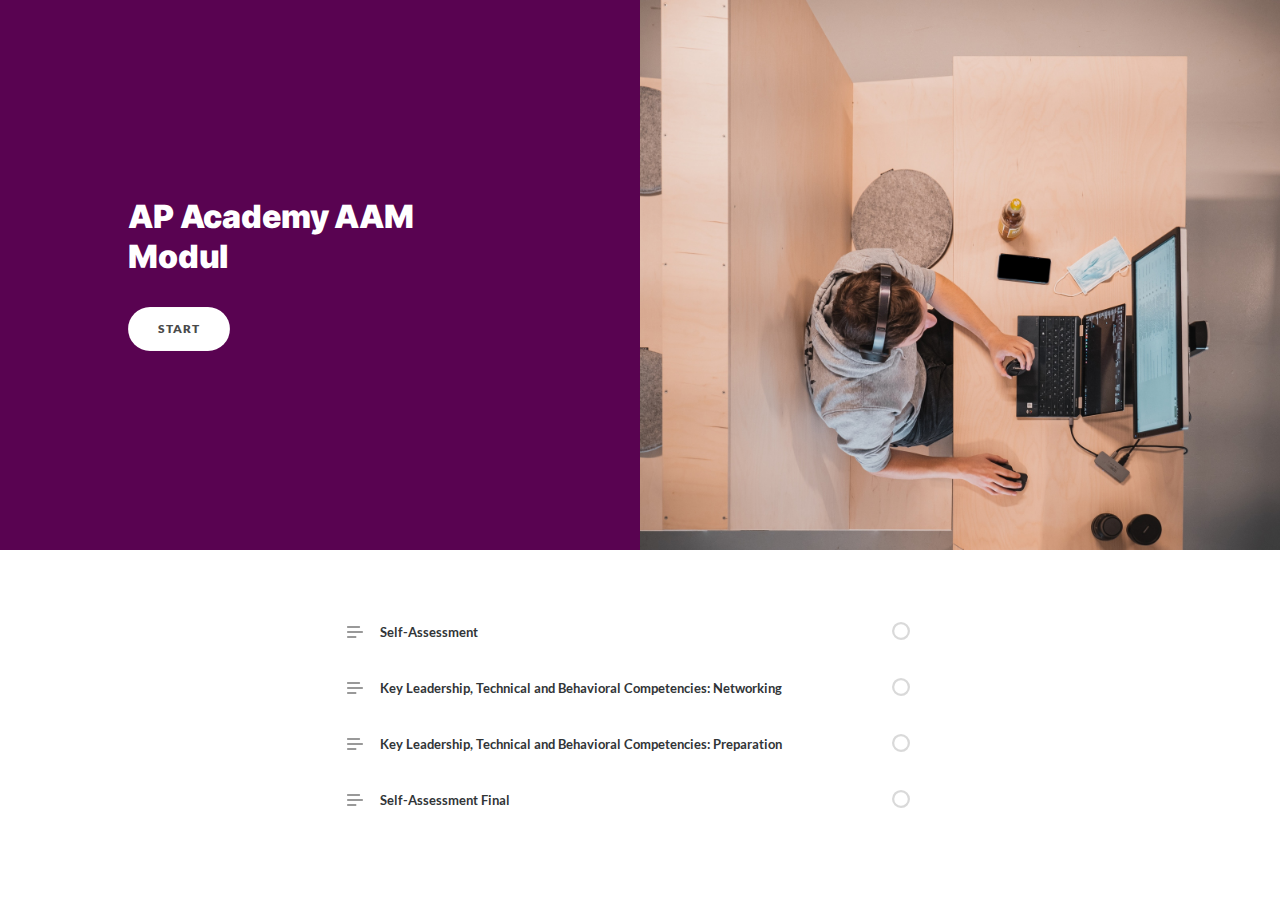
<file: scormcontent/index.html>
<!DOCTYPE html>
<html lang="en" class="">
  <head>
    <meta http-equiv="X-UA-Compatible" content="IE=edge,chrome=1">
    <meta name="viewport" content="width=device-width, initial-scale=1, maximum-scale=1">
    <meta charset="utf-8">

    <title>AP Academy AAM Modul</title>

    <link type="text/css" rel="stylesheet" href="lib/icomoon.css">
    <link type="text/css" rel="stylesheet" href="lib/main.bundle.css">
    <script type="text/javascript" src="lib/player-0.0.11.min.js"></script>


    <link rel="stylesheet" href="assets/custom/Learningjournal.css"> 
    <!-- <link rel="stylesheet" href="assets/custom/jquery.modal.min.css">  -->
    <script src="assets/custom/jquery-3.6.0.min.js"></script>
    <!-- <script src="assets/custom/jquery.modal.min.js"></script> -->
    <script src="assets/custom/custom.js"></script>  

    
    <script type="text/javascript" src="lib/lzwcompress.js"></script>

    <!-- Resize Hack -->
    <script type="text/javascript">
      window.resizeTo(screen.width, screen.height);
    </script>
    
    <!--[if lt IE 9]>
    <script src="//html5shiv.googlecode.com/svn/trunk/html5.js"></script>
    <![endif]-->
  </head>
  <body>
    <style>
      .brand--head, .brand--head *   { font-family: 'Inter' !important; }
      .brand--body, .brand--body *   { font-family: 'Inter' !important; }
      .brand--lhead, .brand--lhead * { font-family: 'Inter' !important; }
      .brand--lbody, .brand--lbody * { font-family: 'Inter' !important; }
      .brand--ui, .brand--ui *       { font-family: 'Lato' !important; }

      .brand--beforeHead:before { font-family: 'Inter' !important; }
      .brand--afterHead:after { font-family: 'Inter' !important; }

      .brand--background        { background-color: #FF631E !important; }
      .brand--background-all *  { background-color: #FF631E !important; }
      .brand--border            { border-color: #FF631E !important; }
      .brand--color             { color: #FF631E !important; }
      .brand--color-all *       { color: #FF631E !important; }
      .brand--shadow            { box-shadow: 0 0 0 0.2rem #FF631E !important; }
      .brand--shadow-all *      { box-shadow: 0 0 0 0.2rem #FF631E !important; }
      .brand--fill              { fill: #FF631E !important; }
      .brand--stroke            { stroke: #FF631E !important; }

      .brand--beforeBackground:before { background-color: #FF631E !important; }
      .brand--beforeBorder:before     { border-color: #FF631E !important; }
      .brand--beforeColor:before      { color: #FF631E !important; }

      .brand--afterBackground:after { background-color: #FF631E !important; }
      .brand--afterBorder:after     { border-color: #FF631E !important; }
      .brand--afterColor:after      { color: #FF631E !important; }

      /* should be applied to containers where links
         need to appear in brand color */
      .brand--linkColor a { color: #FF631E !important; }

      /* should be applied to containers where links
         need to change to brand color on hover */
      .brand--linkColorHover a:hover { color: #FF631E !important; }

      /* should be applied to any single element that
         needs to change color on hover */
      .brand--hoverColor:hover { color: #FF631E !important; }

      /* TODO: probably need a way to create a 5-10% darker/lighter color */
      .brand--linkColor a:hover,
      .button.brand--background:hover { opacity: .65 !important; }

      @media (min-width: 47.9375em) { /* 768px */
        .brand--min768--background { background-color: #FF631E !important; }
        .brand--min768--border     { border-color: #FF631E !important; }
        .brand--min768--color      { color: #FF631E !important; }
      }

      @media (max-width: 47.9375em) { /* 768px */
        .brand--max768--background { background-color: #FF631E !important; }
        .brand--max768--border     { border-color: #FF631E !important; }
        .brand--max768--color      { color: #FF631E !important; }
      }
    </style>
    <div id="app"></div>
    <script>
  (function(root) {
    window.labelSet = {"id":"mA_onjNOKRBjeY7sDHCIVxMZ","author":"aid|6719216d-f99c-485b-b03f-3859080e1500","name":"English","defaultId":1,"defaultSet":true,"labels":{"result":"result","search":"search","results":"results","quizNext":"NEXT","tabGroup":"Tab","codeGroup":"Code","noResults":"No results for","noteGroup":"Note","quizScore":"Your score","quizStart":"START QUIZ","courseExit":"EXIT COURSE","courseHome":"Home","lessonName":"","quizSubmit":"SUBMIT","quoteGroup":"Quote","salutation":"👋 Bye!","buttonGroup":"Button","courseStart":"START","embedViewOn":"VIEW ON","exitMessage":"You may now leave this page.","quizCorrect":"Correct","quizPassing":"PASSING","quizResults":"Quiz Results","courseResume":"RESUME","processStart":"START","processSwipe":"Swipe to continue","quizContinue":"Continue","quizLandmark":"Quiz","quizQuestion":"Question","courseDetails":"DETAILS","embedReadMore":"Read more","feedbackGroup":"Feedback","quizIncorrect":"Incorrect","quizTakeAgain":"TAKE AGAIN","sortingReplay":"REPLAY","accordionGroup":"Accordion","embedLinkGroup":"Embedded web content","lessonComplete":"COMPLETE","statementGroup":"Statement","storylineGroup":"Storyline","attachmentGroup":"File Attachment","embedPhotoGroup":"Embedded photo","embedVideoGroup":"Embedded video","playButtonLabel":"Play","processComplete":"Complete","processLandmark":"Process","processNextStep":"NEXT STEP","processStepName":"Step","seekSliderLabel":"Seek","sortingLandmark":"Sorting Activity","audioPlayerGroup":"Audio player. You can use the space bar to toggle playback and arrow keys to scrub.","buttonStackGroup":"Button stack","embedPlayerGroup":"Embedded media player","lessonRestricted":"Lessons must be completed in order","pauseButtonLabel":"Pause","scenarioComplete":"Scenario Complete!","scenarioContinue":"Next","scenarioTryAgain":"","textOnImageGroup":"Text on image","timelineLandmark":"Timeline","urlEmbedLandmark":"URL/Embed","videoPlayerGroup":"Video player. You can use the space bar to toggle playback and arrow keys to scrub.","blocksClickToFlip":"Click to flip","blocksPreposition":"of","bulletedListGroup":"Bulleted list","checkboxListGroup":"Checkbox list","imageAndTextGroup":"Image and text","imageGalleryGroup":"Image gallery","lessonPreposition":"of","numberedListGroup":"Numbered list","processLessonName":"Lesson","processStartAgain":"START AGAIN","scenarioStartOver":"START OVER","courseSkipToLesson":"SKIP TO LESSON","flashcardBackLabel":"Flashcard back","flashcardGridGroup":"Flashcard grid","nextFlashCardLabel":"Next flashcard","flashcardFrontLabel":"Flashcard front","flashcardStackGroup":"Flashcard stack","knowledgeCheckGroup":"Knowledge check","sortingCardsCorrect":"Cards Correct","hamburgerButtonLabel":"Course Overview Sidebar","lessonHeaderLandmark":"Lesson Header","numberedDividerGroup":"Numbered divider","lessonContentLandmark":"Lesson Content","lessonSidebarLandmark":"Lesson Sidebar","quizAnswerPlaceholder":"Type your answer here","labeledGraphicLandmark":"Labeled Graphic","previousFlashCardLabel":"Previous flashcard","processStepPreposition":"of","overviewPageTitleSuffix":"Overview","quizAcceptableResponses":"Acceptable responses","quizRequirePassingScore":"Must pass quiz before continuing","timelineCardGroupPrefix":"Timeline Card","labeledGraphicBubbleLabel":"Labeled graphic bubble","labeledGraphicMarkerLabel":"Labeled graphic marker","labeledGraphicNextMarkerLabel":"Next marker","labeledGraphicPreviousMarkerLabel":"Previous marker"},"deleted":false,"createdAt":"2021-12-15T18:18:07.599Z","updatedAt":"2022-07-01T13:48:40.488Z","iso639Code":"en","transferredAt":null};
    window.courseData = "[base64]/[base64]/[base64]";
    window.partnerContent = [];

    var quizId = null;
    var storylineId = null;
    var completionPercentage = 100;
    var reporting = 'passed-incomplete';

    var LMSProxySelections = [
      'CommitData',
      'ConcedeControl', // Gives control back to the LMS
      'CreateResponseIdentifier', // Create question response
      'Finish',
      'GetDataChunk',  // Retrieve stringified object with lesson progress
      'GetStatus', // Get Current Status
      'MatchingResponse', // Interaction - Question Type
      'RecordFillInInteraction', // Interaction - Question Type
      'RecordMatchingInteraction', // Interaction - Question Type
      'RecordMultipleChoiceInteraction', // Interaction - Question Type
      'ResetStatus', // Reset the Status
      'SetBookmark',   // Set identifier for bookmark
      'SetDataChunk',  // Set a stringified object with lesson progress
      'SetFailed', // Tell LMS user Failed course
      'SetPassed', // Tell LMS user Passed the course
      'SetReachedEnd', // Tell LMS user completed course
      'SetScore', // Report Users Score to the LMS (for Pass and fail)
      'WriteToDebug',
    ];

    function HookCommit() {
  LMSProxyFuncs.WriteToDebug('Commit strategy detected a reason to commit! Forcing a commit to the LMS.');
  LMSProxyFuncs.CommitData();
}

const ProxyHooks = {
  'SetFailed': HookCommit,
  'SetPassed': HookCommit,
  'SetReachedEnd': HookCommit,
  'SetScore': HookCommit,
  'RecordMultipleChoiceInteraction': HookCommit,
  'RecordMatchingInteraction': HookCommit,
  'RecordFillInInteraction': HookCommit,
  'MatchingResponse': HookCommit,
};

function hookProxy(funcName) {
  if(ProxyHooks[funcName]) {
    return ProxyHooks[funcName]();
  }

  return;
}

var LMSProxyFuncs = pick(LMSProxySelections, window.parent, Function.prototype);

var initProxy = function() {
  return Object.keys(LMSProxyFuncs).reduce(function(newProxy, funcName) {
    if (arrayHas(funcName, ['CreateResponseIdentifier', 'MatchingResponse'])) {
      newProxy[funcName] = LMSProxyFuncs[funcName];
      return newProxy;
    }

    newProxy[funcName] = function () {
      var args = ([]).slice.call(arguments);
      var result = LMSProxyFuncs[funcName].apply(null, args);

      hookProxy(funcName);

      return result;
    }
    return newProxy;
  }, {})
}


    var LMSProxy = initProxy();

    var cache = getLMSData();

    function debounce(fn, delay) {
  var timer = null;

  return function () {
    var context = this, args = arguments;
    clearTimeout(timer);
    timer = setTimeout(function () {
      fn.apply(context, args);
    }, delay);
  };
}

function compress(data) {
  try {
    return JSON.stringify({
      v: 2,
      d: lzwCompress.pack(JSON.stringify(data)),
      cpv: "7oLJ5Zia"
    });
  } catch(e) {
    return '';
  }
}

function decompress(stringData) {
  try {
    const data = JSON.parse(stringData);

    return data.d
      ? JSON.parse(lzwCompress.unpack(data.d))
      : data;
  } catch(e) {
    return {};
  }
}

function assign(target) {
  if (target === undefined || target === null) {
    throw new TypeError('assign: Cannot convert undefined or null to object');
  }

  var output = Object(target);

  for (var index = 1; index < arguments.length; index++) {
    var source = arguments[index];
    if (source !== undefined && source !== null) {
      for (var nextKey in source) {
        if (source.hasOwnProperty(nextKey)) {
          output[nextKey] = source[nextKey];
        }
      }
    }
  }
  return output;
}

function identity(value) {
  return value;
}

function bookmark(id) {
  var url = 'index.html#/lessons/' + id;

  LMSProxy.SetBookmark(url, '');
}

function completeOut(passed, reportParam) {
  var reportType = reportParam || reporting;

  if(passed) {
    switch(reportType) {
      case 'completed-incomplete':
      case 'completed-failed':
        LMSProxy.ResetStatus();
        LMSProxy.SetReachedEnd();
        break;

      case 'passed-incomplete':
      case 'passed-failed':
        LMSProxy.SetPassed();
        LMSProxy.SetReachedEnd();
        break;
    }
  } else {
    switch(reportType) {
      case 'passed-failed':
      case 'completed-failed':
        if(!isPassed()) {
          LMSProxy.SetFailed();
        }
        break;
    }
  }
}

var setDataChunk = debounce(function(data) {
  LMSProxy.SetDataChunk(data);
}, 1000);

function concatLMSData(data) {
  assign(cache, data);
  setDataChunk(compress(cache));
}

function exit() {
  LMSProxy.ConcedeControl();
}

function finish(totalProgress) {
  if (
    quizId === null &&
    storylineId === null &&
    completionPercentage != undefined &&
    totalProgress >= completionPercentage
  ) {
    completeOut(true);
  }
}

function finishQuiz(passed, score, id) {
  if (id == quizId) {
    reportScore(score);
    completeOut(passed);
  }
}

function finishStoryline(id, passed, isQuiz, score) {
  if (id == storylineId) {
    if (isQuiz) {
      reportScore(score);
      completeOut(passed, 'passed-failed');
    } else {
      completeOut(passed);
    }
  }
}

function stripHtml(title) {
  return title.replace(/<(?:.|\n)*?>/gm, '');
}

function shorten(title) {
  return title.charAt(0);
}

function buildResponseIdentifier(response) {
  var title = stripHtml(response.title);
  return LMSProxy.CreateResponseIdentifier(shorten(title), title);
}

function buildMatchingResponse(response) {
  var sourceTitle = stripHtml(response.source.title);
  var targetTitle = stripHtml(response.target.title);

  var source =
    LMSProxy.CreateResponseIdentifier(shorten(sourceTitle), sourceTitle);
  var target =
    LMSProxy.CreateResponseIdentifier(shorten(targetTitle), targetTitle);

  return new LMSProxy.MatchingResponse(source, target);
}

function cleanTitle(title, maxSize) {
  return title.substr(0, maxSize || 20).replace(/ /g, '_');
}

function titleToId(quiz, question, attempts) {
  return cleanTitle(quiz, 20) + '_' + cleanTitle(question, 230) + '_' + attempts.toString().substr(0,3);
}

function normalizeResult(correct) {
  return correct
    ? window.parent.INTERACTION_RESULT_CORRECT
    : window.parent.INTERACTION_RESULT_WRONG;
}

function reportAnswer(data) {
  var recorder = Function.prototype;
  var response;
  var correctResponses;

  var isCorrect = normalizeResult(data.isCorrect);
  var latency = data.latency;
  var title = data.questionTitle;
  var weighting = 1;
  var strId = titleToId(data.quizTitle, title, data.retryAttempts);

  switch (data.type) {
    case 'MULTIPLE_CHOICE':
    case 'MULTIPLE_RESPONSE':
      response = data.response.map(buildResponseIdentifier);
      correctResponses = data.correctResponse.map(buildResponseIdentifier);
      recorder = LMSProxy.RecordMultipleChoiceInteraction;
      break;

    case 'FILL_IN_THE_BLANK':
      response = data.response;
      correctResponses = data.correctResponse;
      recorder = LMSProxy.RecordFillInInteraction;
      break;

    case 'MATCHING':
      response = data.response.map(buildMatchingResponse);
      correctResponses = data.correctResponse.map(buildMatchingResponse);
      recorder = LMSProxy.RecordMatchingInteraction;
      break;
  }

  recorder(
    strId,
    response,
    isCorrect,
    correctResponses,
    title,
    weighting,
    latency,
    0
  );
}

function getLMSData() {
  var data = null;

  if(!cache) {
    data = LMSProxy.GetDataChunk();

    var result = data
      ? decompress(data)
      : {};

    return result;
  }

  return assign({}, cache);
}

function getProgress(initialProgress) {
  var decodeCourseProgress =
    root.Rise.decodeCourseProgress;

  var progress = assign({}, {
    progress: { lessons: {} }
  }, getLMSData()).progress;

  if(initialProgress) {
    return decodeCourseProgress(initialProgress, progress);
  }

  return progress;
}

function isExport() {
  return true;
}

function isPassed() {
  return LMSProxy.GetStatus() === window.parent.LESSON_STATUS_PASSED;
}

function pick(keys, obj, def) {
  return keys.reduce(function(memo, key) {
    if(obj[key] === undefined) {
      if(def !== undefined) {
        memo[key] = def;
      }
    } else {
      memo[key] = obj[key];
    }

    return memo;
  }, {});
}

function reportScore(score) {
  var highScore = Math.max(getLMSData().score || 0, score);
  concatLMSData({ score: highScore });

  LMSProxy.SetScore(highScore, 100, 0);
}

function resolvePath(path) {
  return ('assets/').concat(path);
}

function resolveFontPath(font) {
  return ('lib/fonts/').concat(font.key.split('/').reverse()[0]);
}

function setLessonProgress(lessonProgress) {
  var encodeLessonProgress =
    root.Rise.encodeLessonProgress;

  var currentProgress = getProgress();

  var lessons = assign(
    {},
    currentProgress.lessons,
    encodeLessonProgress(lessonProgress)
  );

  var progress = assign({}, currentProgress, { lessons: lessons });

  concatLMSData({ progress: progress });
}

function setCourseProgress(courseProgress) {
  var encodeCourseProgress =
    root.Rise.encodeCourseProgress;

  var currentProgress = getProgress();

  var progress = assign(
    {},
    currentProgress,
    encodeCourseProgress(courseProgress)
  );

  concatLMSData({ progress: progress });
}

function getMasteryScore(payload) {
  return payload.passingScore;
}

function arrayHas(val, arr) {
  return !!(~(arr.indexOf(val)))
}

root.Rise = {
  completeLessons: identity,
  decodeCourseProgress: identity,
  encodeCourseProgress: identity,
  encodeLessonProgress: identity
};

root.Runtime = {
  bookmark: bookmark,
  exit: exit,
  finish: finish,
  finishQuiz: finishQuiz,
  finishStoryline: finishStoryline,
  getMasteryScore: getMasteryScore,
  getProgress: getProgress,
  isExport: isExport,
  reportAnswer: reportAnswer,
  resolveFontPath: resolveFontPath,
  resolvePath: resolvePath,
  setCourseProgress: setCourseProgress,
  setLessonProgress: setLessonProgress
};

  }(window));
</script>

    
    <script src="lib/main.bundle.js"></script>
    
  </body>
</html>
</file>
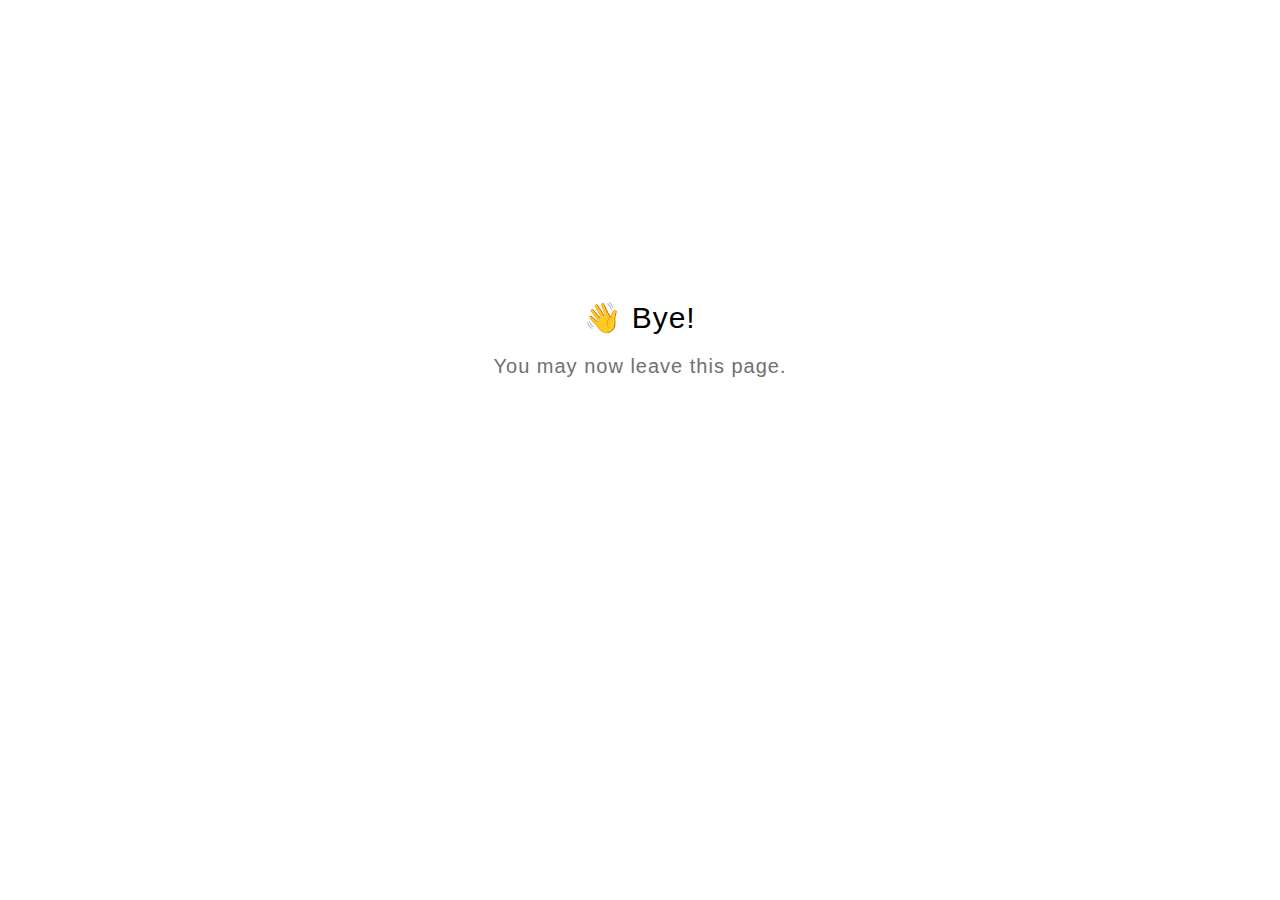
<file: scormdriver/goodbye.html>
<html>
  <head>
    <meta charset="utf-8" lang="en">
    <style>
      html {
        font-size: 20px;
        font-family: 'lato', sans-serif;
        font-weight: lighter;
        letter-spacing: 0.05rem;
      }

      .goodbye-container {
        text-align: center;
        margin-top: 15rem;
      }

      .bye-message {
        font-size: 1.5rem;
      }

      .exit-text {
        color: #707070;
        margin-top: 1rem;
      }
    </style>
  </head>
  <body>
    <div class="goodbye-container">
      <div class="bye-message">👋 Bye!</div>
      <div class="exit-text">You may now leave this page.</div>
    </div>
  </body>
</html>
</file>
<file: scormcontent/lib/icomoon.css>
@font-face {
	font-family: 'icomoon';
	src:  url('fonts/icomoon.ttf') format('truetype'),
				url('fonts/icomoon.woff') format('woff');
	font-weight: normal;
	font-style: normal;
}

[class^="icon-"], [class*=" icon-"] {
	/* use !important to prevent issues with browser extensions that change fonts */
	font-family: 'icomoon' !important;
	speak: none;
	font-style: normal;
	font-weight: normal;
	font-variant: normal;
	text-transform: none;
	line-height: 1;

	/* Better Font Rendering =========== */
	-webkit-font-smoothing: antialiased;
	-moz-osx-font-smoothing: grayscale;
}

.icon-edit-author-name:before {
	content: "\e976";
}
.icon-lock:before {
	content: "\e977";
}
.icon-checkmark-valid:before {
	content: "\e95d";
}
.icon-close-media-panel:before {
	content: "\e95e";
}
.icon-trash4:before {
	content: "\e95f";
}
.icon-x-invalid-url:before {
	content: "\e960";
}
.icon-attach2:before {
	content: "\e961";
}
.icon-bold:before {
	content: "\e962";
}
.icon-fontcolor:before {
	content: "\e963";
}
.icon-fontsize:before {
	content: "\e964";
}
.icon-italic:before {
	content: "\e965";
}
.icon-link:before {
	content: "\e966";
}
.icon-orderedlist:before {
	content: "\e967";
}
.icon-quote:before {
	content: "\e968";
}
.icon-unorderedlist:before {
	content: "\e969";
}
.icon-feedback:before {
	content: "\e910";
}
.icon-review:before {
	content: "\e911";
}
.icon-customizable:before {
	content: "\e908";
}
.icon-design:before {
	content: "\e909";
}
.icon-interactions:before {
	content: "\e90a";
}
.icon-questions:before {
	content: "\e90b";
}
.icon-scenarios2:before {
	content: "\e90c";
}
.icon-slides:before {
	content: "\e90d";
}
.icon-desktop:before {
	content: "\e902";
}
.icon-expressions:before {
	content: "\e903";
}
.icon-poses:before {
	content: "\e904";
}
.icon-retina:before {
	content: "\e905";
}
.icon-scenarios:before {
	content: "\e906";
}
.icon-transparency:before {
	content: "\e907";
}
.icon-Master-01:before {
	content: "\e934";
}
.icon-Master-02:before {
	content: "\e93a";
}
.icon-Master-03:before {
	content: "\e939";
}
.icon-Master-04:before {
	content: "\e936";
}
.icon-Master-05:before {
	content: "\e93b";
}
.icon-Master-06:before {
	content: "\e935";
}
.icon-Master-07:before {
	content: "\e937";
}
.icon-Master-08:before {
	content: "\e938";
}
.icon-Master-09:before {
	content: "\e922";
}
.icon-Master-10:before {
	content: "\e926";
}
.icon-Master-11:before {
	content: "\e924";
}
.icon-Master-12:before {
	content: "\e928";
}
.icon-Master-13:before {
	content: "\e923";
}
.icon-Master-14:before {
	content: "\e925";
}
.icon-Master-15:before {
	content: "\e929";
}
.icon-Master-16:before {
	content: "\e927";
}
.icon-Master-17:before {
	content: "\e92b";
}
.icon-Master-18:before {
	content: "\e92c";
}
.icon-Master-19:before {
	content: "\e92d";
}
.icon-Master-20:before {
	content: "\e92e";
}
.icon-Master-21:before {
	content: "\e92f";
}
.icon-Master-22:before {
	content: "\e930";
}
.icon-Master-23:before {
	content: "\e931";
}
.icon-Master-24:before {
	content: "\e932";
}
.icon-Master-25:before {
	content: "\e933";
}
.icon-Master-26:before {
	content: "\e92a";
}
.icon-check-circle:before {
	content: "\e803";
}
.icon-trash:before {
	content: "\e804";
}
.icon-rotation:before {
	content: "\e91a";
}
.icon-vector:before {
	content: "\e91b";
}
.icon-mute:before {
	content: "\e90e";
}
.icon-volume:before {
	content: "\e90f";
}
.icon-logo:before {
	content: "\e805";
}
.icon-share:before {
	content: "\e801";
}
.icon-sorting:before {
	content: "\e91c";
}
.icon-more:before {
	content: "\e91d";
}
.icon-copy:before {
	content: "\e951";
}
.icon-clock:before {
	content: "\e915";
}
.icon-quotes-left:before {
	content: "\e918";
}
.icon-list-numbered:before {
	content: "\e916";
}
.icon-list2:before {
	content: "\e917";
}
.icon-plus:before {
	content: "\e60a";
}
.icon-info:before {
	content: "\e974";
}
.icon-cross:before {
	content: "\e913";
}
.icon-checkmark:before {
	content: "\e975";
}
.icon-arrow-up2:before {
	content: "\e959";
}
.icon-arrow-down2:before {
	content: "\e95a";
}
.icon-sort-alpha-asc:before {
	content: "\e912";
}
.icon-rtf:before {
	content: "\e94b";
}
.icon-doc:before {
	content: "\e94a";
}
.icon-pdf:before {
	content: "\e94c";
}
.icon-ppt:before {
	content: "\e94d";
}
.icon-file:before {
	content: "\e94e";
}
.icon-xls:before {
	content: "\e94f";
}
.icon-zip:before {
	content: "\e950";
}
.icon-file-alt:before {
	content: "\e944";
}
.icon-doc-alt:before {
	content: "\e943";
}
.icon-pdf-alt:before {
	content: "\e945";
}
.icon-ppt-alt:before {
	content: "\e946";
}
.icon-rtf-alt:before {
	content: "\e947";
}
.icon-xls-alt:before {
	content: "\e948";
}
.icon-zip-alt:before {
	content: "\e949";
}
.icon-attach:before {
	content: "\e942";
}
.icon-reload:before {
	content: "\e941";
}
.icon-trash2:before {
	content: "\e60d";
}
.icon-arrow-left:before {
	content: "\e608";
}
.icon-arrow-right:before {
	content: "\e609";
}
.icon-check-alt:before {
	content: "\e606";
}
.icon-password-view:before {
	content: "\e972";
}
.icon-password-hide:before {
	content: "\e973";
}
.icon-view-grid:before {
	content: "\e96c";
}
.icon-grid-view:before {
	content: "\e96c";
}
.icon-view-list:before {
	content: "\e96d";
}
.icon-list-view:before {
	content: "\e96d";
}
.icon-blocks:before {
	content: "\e95b";
}
.icon-list3:before {
	content: "\e95c";
}
.icon-export:before {
	content: "\e958";
}
.icon-screencast:before {
	content: "\e957";
}
.icon-cursor:before {
	content: "\e956";
}
.icon-documents:before {
	content: "\e952";
}
.icon-duplicate:before {
	content: "\e952";
}
.icon-trash3:before {
	content: "\e953";
}
.icon-Article:before {
	content: "\e93c";
}
.icon-Interaction:before {
	content: "\e93d";
}
.icon-Quiz:before {
	content: "\e93e";
}
.icon-Video:before {
	content: "\e93f";
}
.icon-trashcan:before {
	content: "\e921";
}
.icon-marker_style:before {
	content: "\e920";
}
.icon-photo:before {
	content: "\e91f";
}
.icon-microphone:before {
	content: "\e91e";
}
.icon-plus2:before {
	content: "\e800";
}
.icon-processing:before {
	content: "\e607";
}
.icon-menu:before {
	content: "\e602";
}
.icon-headset:before {
	content: "\e603";
}
.icon-list:before {
	content: "\e604";
}
.icon-video:before {
	content: "\e605";
}
.icon-mail:before {
	content: "\e954";
}
.icon-remove:before {
	content: "\e955";
}
.icon-up-level-2:before {
	content: "\e96e";
}
.icon-up-level-list-2:before {
	content: "\e96f";
}
.icon-plus-circle:before {
	content: "\e802";
}
.icon-up-level:before {
	content: "\e970";
}
.icon-up-level-list:before {
	content: "\e971";
}
.icon-eye:before {
	content: "\e96b";
}
.icon-tick:before {
	content: "\e900";
}
.icon-check:before {
	content: "\e901";
}
.icon-link-alt:before {
	content: "\e919";
}
.icon-chevron-down:before {
	content: "\e60b";
}
.icon-chevron-up:before {
	content: "\e60c";
}
.icon-chevron-left:before {
	content: "\e600";
}
.icon-chevron:before {
	content: "\e601";
}
.icon-chevron-right:before {
	content: "\e601";
}
.icon-close-small:before {
	content: "\e940";
}
.icon-pie-chart:before {
	content: "\e914";
}
.icon-alert:before {
	content: "\e96a";
}
</file>
